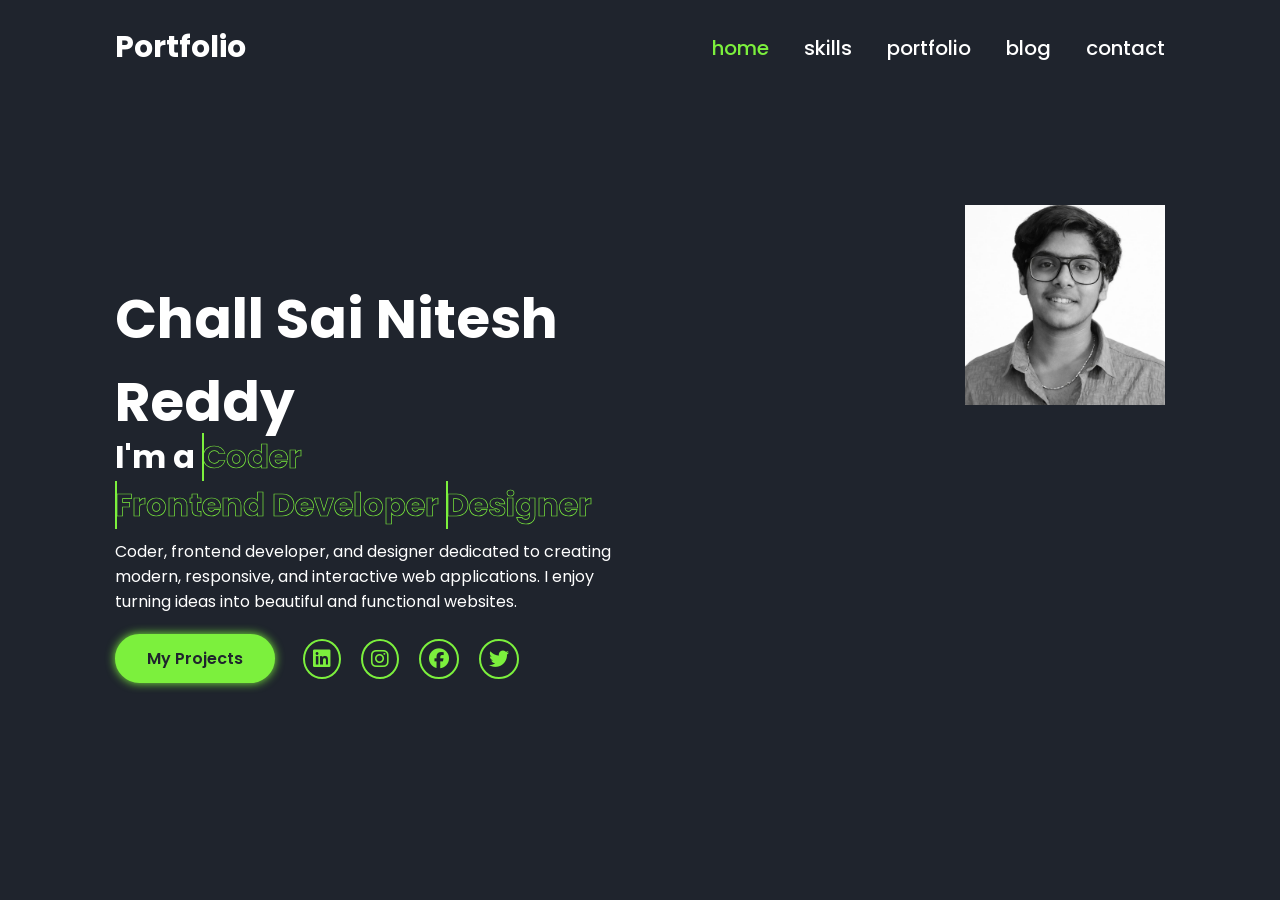
<file: index.html>
<!DOCTYPE html>
<html lang="en">
<head>
    <meta charset="UTF-8">
    <meta name="viewport" content="width=device-width, initial-scale=1.0">
    <title>Document</title>
    <link rel="stylesheet" href="https://cdnjs.cloudflare.com/ajax/libs/font-awesome/6.5.0/css/all.min.css">
    <link rel="stylesheet" href="./mycss.css">
</head>
<body>
    <nav class="navbar">
         <a href="#" class="logo">Portfolio</a>
        <ul>  
            <li class="active"><a href="#"> home</a></li>
            <li><a href="./skill.html" >skills</a>  </li>
            <li><a href="#">portfolio</a></li>
            <li><a href="#">blog</a></li>
            <li> <a href="./contact.html"> contact</a></li>
        </ul>
    </nav>
    <div class="anim">
        <div class="bar" style="--i:6;"></div>
        <div class="bar" style="--i:5;"></div>
        <div class="bar" style="--i:4;"></div>
        <div class="bar" style="--i:3;"></div>
        <div class="bar" style="--i:2;"></div>
        <div class="bar" style="--i:1;"></div>
    </div>
    <section class="home">
        <div class="home-info">
            <h1> Chall Sai Nitesh Reddy</h1>
            <h2>I'm a 
                <span style="--i:3;" data-text="Coder"> Coder</span>
                <span style="--i:2;" data-text="Frontend Developer">Frontend Developer</span>
                <span style="--i:1;" data-text="Designer"> Designer</span>
            </h2>
            <p>Coder, frontend developer, and designer dedicated to creating modern, responsive, and interactive web applications. I enjoy turning ideas into beautiful and functional websites.</p>
            <div class="social">
                <a href="./myproj.html" target="_blank" class="btn">My Projects</a>
                <div class="si">
                    <a href="https://www.linkedin.com/in/challa-sai-nitesh-reddy-" target="_blank"><i class="fa-brands fa-linkedin"></i></a>
                    <a href="https://www.instagram.com/_niteshreddy_/" target="_blank"><i class="fa-brands fa-instagram"></i></a>
                    <a href="https://www.facebook.com/challa.sainitheshreddy.5" target="_blank"><i class="fa-brands fa-facebook"></i></a>
                    <a href="https://twitter.com/sai_nitesh1211" target="_blank"><i class="fa-brands fa-twitter"></i></a>
                </div>
            </div>
        </div class="homeimg">
            <img src="./image.jpeg" alt="profile">
        </div>
    </section>
</body>
</html>
</file>
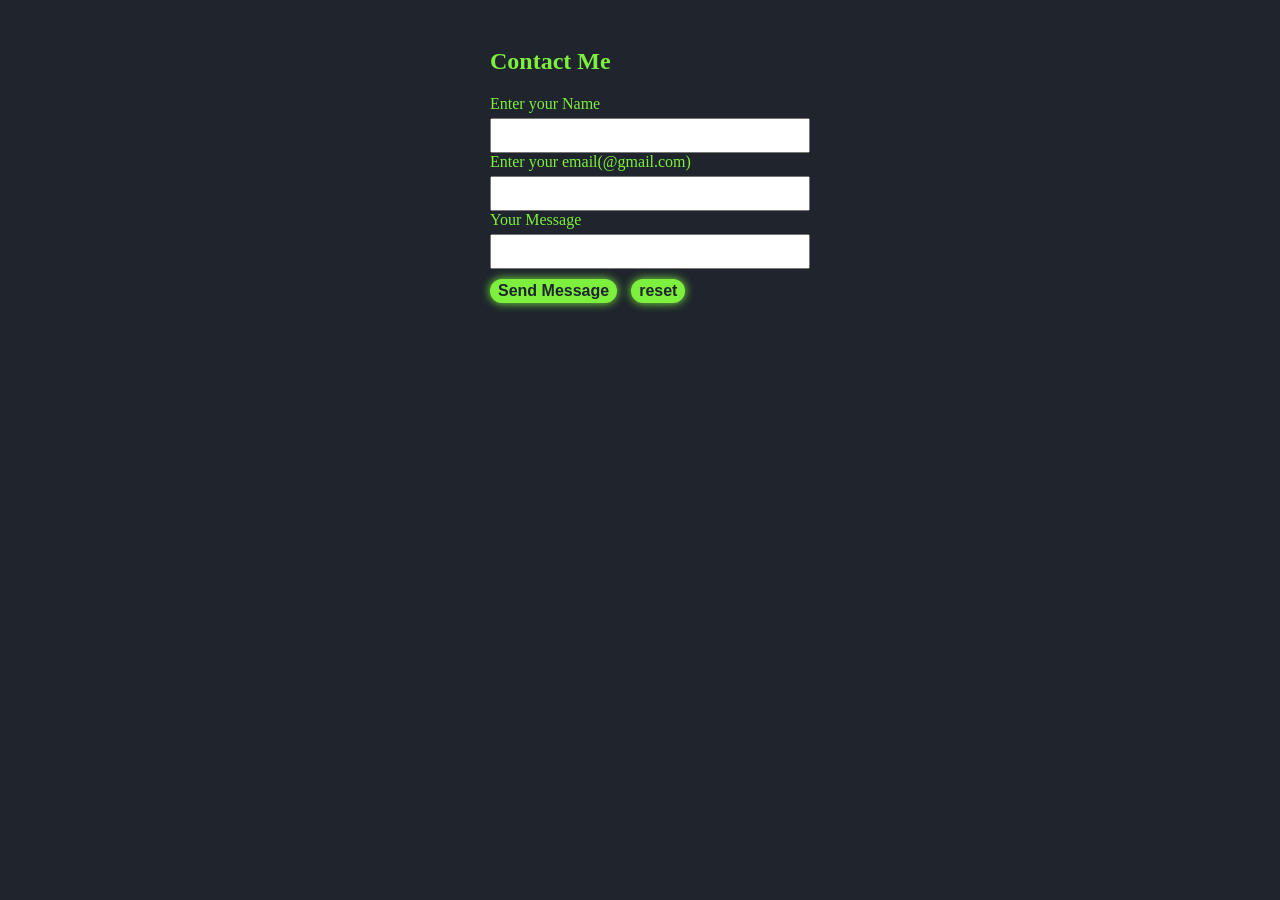
<file: contact.html>
<!DOCTYPE html>
<html lang="en">
<head>
    <meta charset="UTF-8">
    <meta name="viewport" content="width=device-width, initial-scale=1.0">
    <title>Document</title>
    <link rel="stylesheet" href="./contactcss.css">
</head>
<body>
    <div class="anim">
        <div class="bar" style="--i:1;"></div>
        <div class="bar" style="--i:2;"></div>
        <div class="bar" style="--i:3;"></div>
        <div class="bar" style="--i:4;"></div>
        <div class="bar" style="--i:5;"></div>
        <div class="bar" style="--i:6;"></div>
        <div class="bar" style="--i:7;"></div>
    </div>
    <form class="cont">
        <h2> Contact Me </h2>
        <label for="name">Enter your Name</label>
        <input type="text" id="name" required><br>
        <label for="email"> Enter your email(@gmail.com) </label>
        <input type="email" id="email" required><br>
        <label for="message"> Your Message </label>
        <input type="text" id="message"><br>
        <button type="submit">Send Message</button>
        <button type="reset">reset</button> 
    </form>
</body>
</html>
</file>
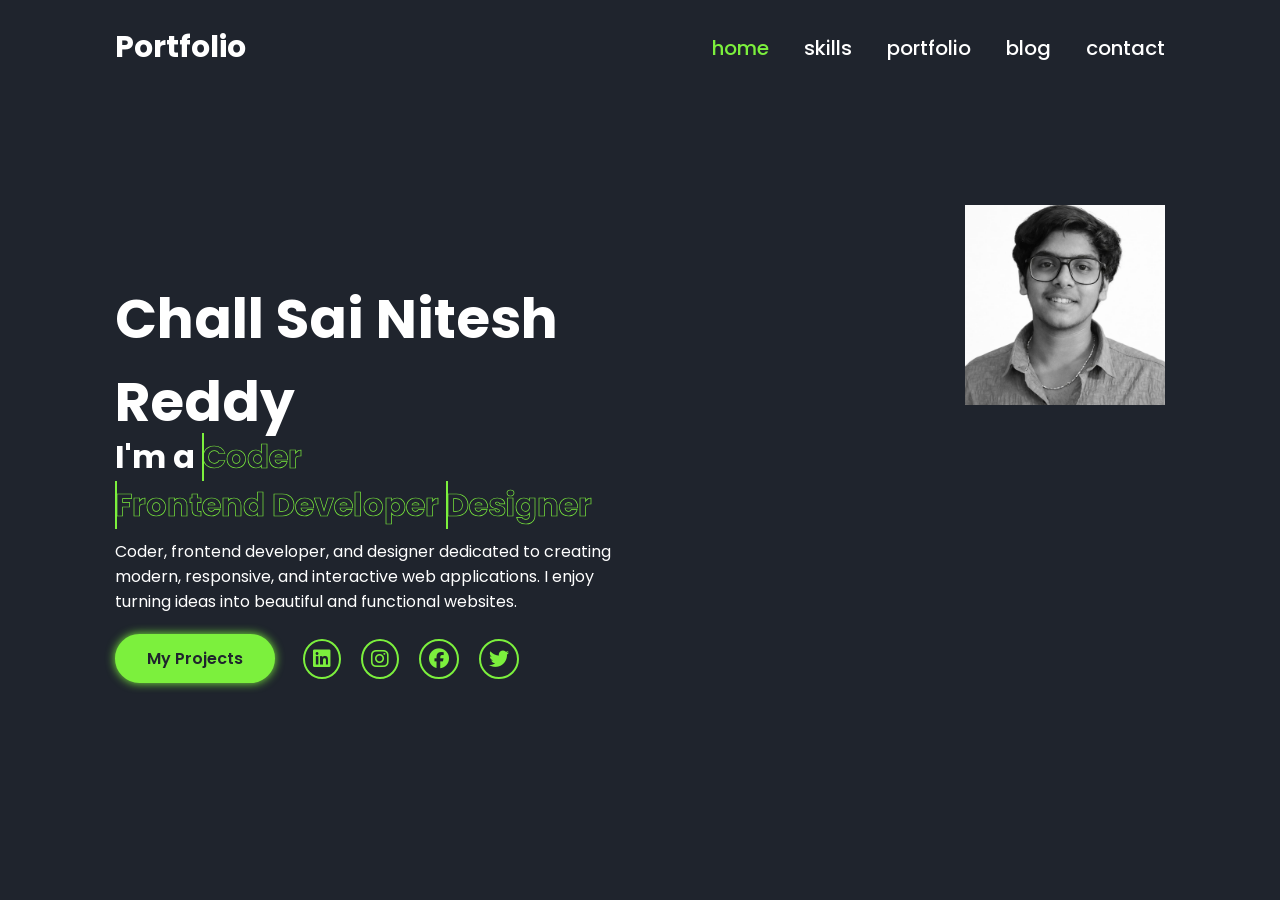
<file: port.html>
<!DOCTYPE html>
<html lang="en">
<head>
    <meta charset="UTF-8">
    <meta name="viewport" content="width=device-width, initial-scale=1.0">
    <title>Document</title>
    <link rel="stylesheet" href="https://cdnjs.cloudflare.com/ajax/libs/font-awesome/6.5.0/css/all.min.css">
    <link rel="stylesheet" href="./mycss.css">
</head>
<body>
    <nav class="navbar">
         <a href="#" class="logo">Portfolio</a>
        <ul>  
            <li class="active"><a href="#"> home</a></li>
            <li><a href="./skill.html" >skills</a>  </li>
            <li><a href="#">portfolio</a></li>
            <li><a href="#">blog</a></li>
            <li> <a href="./contact.html"> contact</a></li>
        </ul>
    </nav>
    <div class="anim">
        <div class="bar" style="--i:6;"></div>
        <div class="bar" style="--i:5;"></div>
        <div class="bar" style="--i:4;"></div>
        <div class="bar" style="--i:3;"></div>
        <div class="bar" style="--i:2;"></div>
        <div class="bar" style="--i:1;"></div>
    </div>
    <section class="home">
        <div class="home-info">
            <h1> Chall Sai Nitesh Reddy</h1>
            <h2>I'm a 
                <span style="--i:3;" data-text="Coder"> Coder</span>
                <span style="--i:2;" data-text="Frontend Developer">Frontend Developer</span>
                <span style="--i:1;" data-text="Designer"> Designer</span>
            </h2>
            <p>Coder, frontend developer, and designer dedicated to creating modern, responsive, and interactive web applications. I enjoy turning ideas into beautiful and functional websites.</p>
            <div class="social">
                <a href="./myproj.html" target="_blank" class="btn">My Projects</a>
                <div class="si">
                    <a href="https://www.linkedin.com/in/challa-sai-nitesh-reddy-" target="_blank"><i class="fa-brands fa-linkedin"></i></a>
                    <a href="https://www.instagram.com/_niteshreddy_/" target="_blank"><i class="fa-brands fa-instagram"></i></a>
                    <a href="https://www.facebook.com/challa.sainitheshreddy.5" target="_blank"><i class="fa-brands fa-facebook"></i></a>
                    <a href="https://twitter.com/sai_nitesh1211" target="_blank"><i class="fa-brands fa-twitter"></i></a>
                </div>
            </div>
        </div class="homeimg">
            <img src="./image.jpeg" alt="profile">
        </div>
    </section>
</body>
</html>
</file>
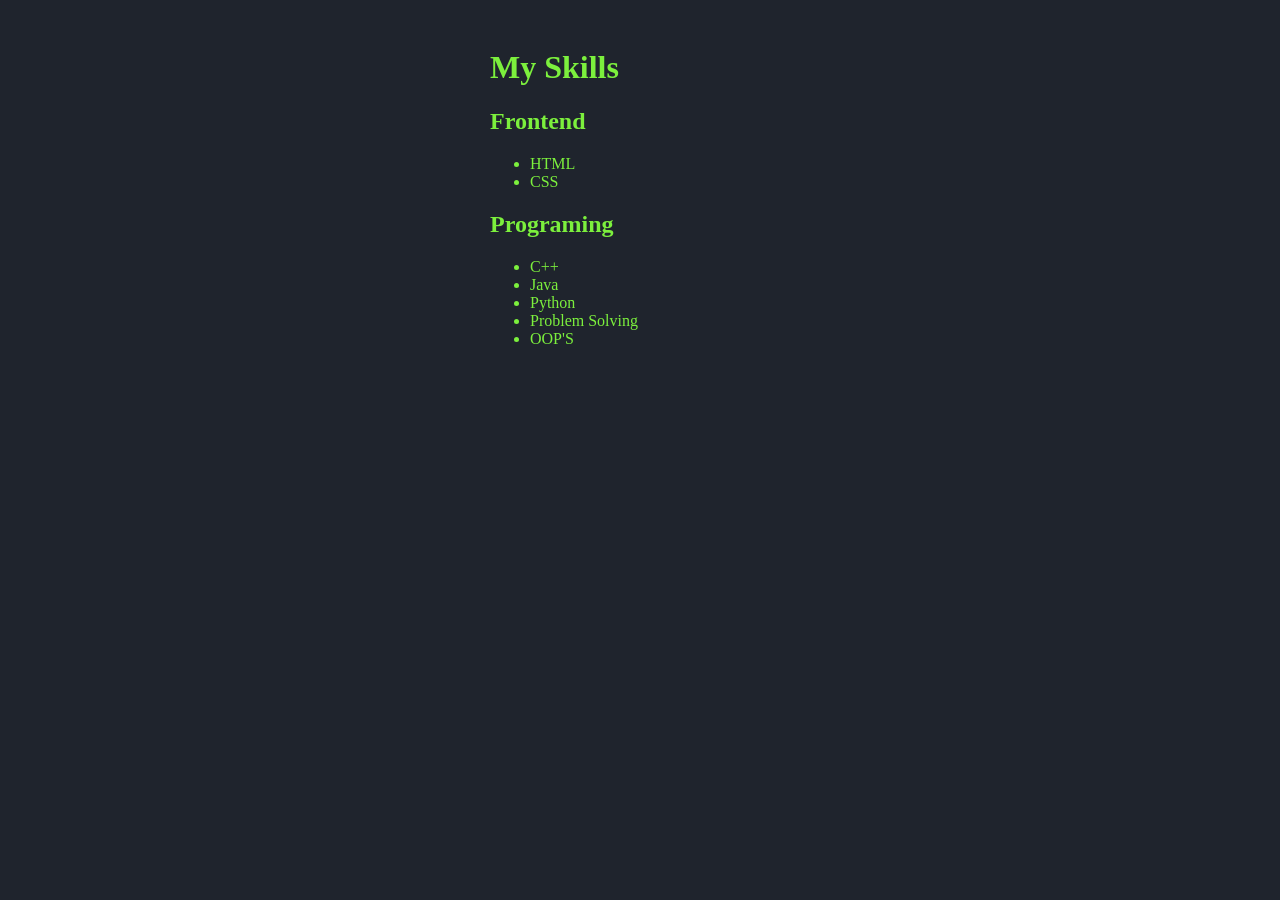
<file: skill.html>
<!DOCTYPE html>
<html lang="en">
<head>
    <meta charset="UTF-8">
    <meta name="viewport" content="width=device-width, initial-scale=1.0">
    <title>Document</title>
    <link rel="stylesheet" href="./skill.css">
</head>
<body>
    <div class="anim">
        <div class="bar" style="--i:1;"></div>
        <div class="bar" style="--i:2;"></div>
        <div class="bar" style="--i:3;"></div>
        <div class="bar" style="--i:4;"></div>
        <div class="bar" style="--i:5;"></div>
        <div class="bar" style="--i:6;"></div>
        <div class="bar" style="--i:7;"></div>
    </div>
   
    <div class="skill">
         <h1> My Skills </h1>
        <h2> Frontend </h2>
        <ul> 
            <li> HTML</li>
            <li> CSS </li>
        </ul>
        <h2> Programing</h2>
        <ul> 
            <li> C++</li>
            <li>Java</li>
            <li> Python </li>
            <li> Problem Solving </li>
            <li>OOP'S</li>
        </ul>
    </div>
</body>
</html>
</file>
<file: mycss.css>
@import url('https://fonts.googleapis.com/css2?family=Poppins:wght@300;400;500;600;700;800;900&display=swap');
*{
    margin: 0;
    padding: 0;
    box-sizing: border-box;
    font-family: 'Poppins',sans-serif;
}
a{
    color: #fff;
    text-decoration: none;
}
.navbar{
    position: fixed;
    left: 0;
    top: 0;
    width: 100%;
    padding: 25px 9%;
    display: flex;
    justify-content: space-between;
    align-items: center;
    z-index: 100;
    visibility: hidden;
    opacity: 0;
    animation: show-content 1.5s linear forwards;
    animation-delay: 1.2s;
}
/*this is for after anim it will come*/
@keyframes show-content{
    100%{
        visibility: visible;
        opacity: 1;
    }
}
.navbar .logo{
     font-size: 30px;
     font-weight: 700;
}
.navbar ul{
    display: flex;
}
.navbar ul li{
    list-style: none;
    margin-left: 35px;
    transition: .5s;

}
.navbar ul li a{
    font-size: 20px;
    font-weight: 500;
}
.navbar ul li:hover a,
.navbar ul li.active a{
    color: #7cf03d;
}
.home{
    display: flex;
    align-items: center;
    height: 100vh;
    padding: 60px 9% 0;
    color: #fff;
    visibility: hidden;
    opacity: 0;
    animation: show-content 1.5s linear forwards;
    animation-delay: 1.6s;

}
.home-info h1{
    font-size: 55px;
}
.home-info h2{
    font-size: 32px;
    margin-top: -10px;
}
.home-info h2 span{
    position: relative;
    display: inline-block;
    color: transparent;
    -webkit-text-stroke: .7px #7cf03d;
    animation: display 16s linear infinite;
    animation-delay: calc(-4s * var(--i));
}
@keyframes display{
    25%,100%{
        display:none;
    }
}
.home-info p{
    font-size: 16px;
    margin: 10px 0 20px;
}
.home-info .social{
    display: flex;
    align-items: center;
}
.home-info h2 span::before{
    content: attr(data-text);
    position: absolute;
    width: 0;
    border-right: 2px solid #7cf03d;
    color: #7cf03d;
    white-space: nowrap;
    overflow: hidden;
    animation: fill 4s linear infinite;
}
@keyframes fill{
    10%,100%{
        width: 0;
    }
    70%,90%{
        width: 100%;
    }
}
.btn{
    display: inline-block;
    padding: 10px 30px;
    background-color: #7cf03d;
    border: 2px solid #7cf03d;
    border-radius: 40px;
    box-shadow: 0 0 10px #7cf03d;
    font-size: 16px;
    color: #1f242d;
    font-weight: 600;
    transition: .5s;
}
.btn:hover{
    background:transparent;
    color: #7cf03d;
    box-shadow: none;
}
.si{
        margin-left: 20px;
}
.si a{
    display: inline-flex;
    padding: 8px;
    border: 2px solid #7cf03d;
    border-radius: 50%;
    font-size: 20px;
    color: #7cf03d;
    margin: 0 8px;
}
.si a:hover{
    background: #7cf03d;
    color: #1f242d;
    box-shadow: 0 0 10px #7cf03d;
    transition: .5s;
}
img{
    width: 200px;
    height: 200px;
    margin-left: 350px;
    margin-top: -350px;
}
.anim{
    position: absolute;
    width: 100%;
    height: 100%;
    display: flex;
    z-index: -1;
}
.anim .bar{
    width: 100%;
    height: 100%;
    background: #1f242d;
    transform: translateY(-100%);
    animation: show-bars .5s ease-in-out forwards;
    animation-delay: calc(.1s * var(--i));
}
@keyframes show-bars {
    100%{
       transform: translateY(0%);
    }
}
</file>
<file: contactcss.css>
.cont{

    display: block;
    width: 300px;
    margin: auto;
    padding: 20px;
    color: #7cf03d;
    z-index: 100;
    visibility: hidden;
    opacity: 0;
    animation: show-content 1.5s linear forwards;
    animation-delay: 1.4s;
}
/*this is for after anim it will come*/
@keyframes show-content{
    100%{
        visibility: visible;
        opacity: 1;
    }
}

.cont input{
    width: 100%;
    padding: 8px;
    margin-top: 5px;
}

.cont button{
    margin-top: 10px;
    display: inline-block;
    text-decoration: none;
    background-color:#7cf03d;
    border: 2px solid #7cf03d;
    border-radius: 40px;
    box-shadow: 0 0 10px #7cf03d;
    font-size: 16px;
    color: #1f242d;
    font-weight: 600;
    transition: .5s;
    margin-right: 10px;
}
.cont button:hover{
    background:transparent;
    color: #7cf03d;
    box-shadow: none;
}
.anim{
    position: absolute;
    top: 0;
    left: 0;
    bottom: 0;
    width: 100%;
    height: 100%;
    display: flex;
    flex-direction: column;
    z-index: -1;
}
.anim .bar{
    width: 100%;
    height: 16.6%;
    background: #1f242d;
    transform: translateX(-100%);
    animation: show .5s ease-in-out forwards;
    animation-delay: calc(.1s * var(--i));
}
@keyframes show{
    100%{
        transform: translateX(0%);
    }
}
</file>
<file: skill.css>
.skill{
    display: block;
    width: 300px;
    margin: auto;
    padding: 20px;
    color: #7cf03d;
    visibility: hidden;
    opacity: 0;
    animation: display 1.5s linear forwards;
    animation-delay: 1.4s
}
@keyframes display{
    100%{
        visibility: visible;
        opacity: 1;
    }
}
.anim{
    top: 0;
    left: 0;
    position: absolute;
    height:100%;
    width: 100%;
    flex-direction: column;
    z-index: -1;
    display: flex;
}
.anim .bar{
    width: 100%;
    height: 16.6%;
    background: #1f242d;
    transform: translatex(-100%);
    animation: show .5s ease-in-out forwards;
    animation-delay: calc(.1s * var(--i));
}
@keyframes show{
    100%{
        transform: translatex(0%);
    }
}
</file>
